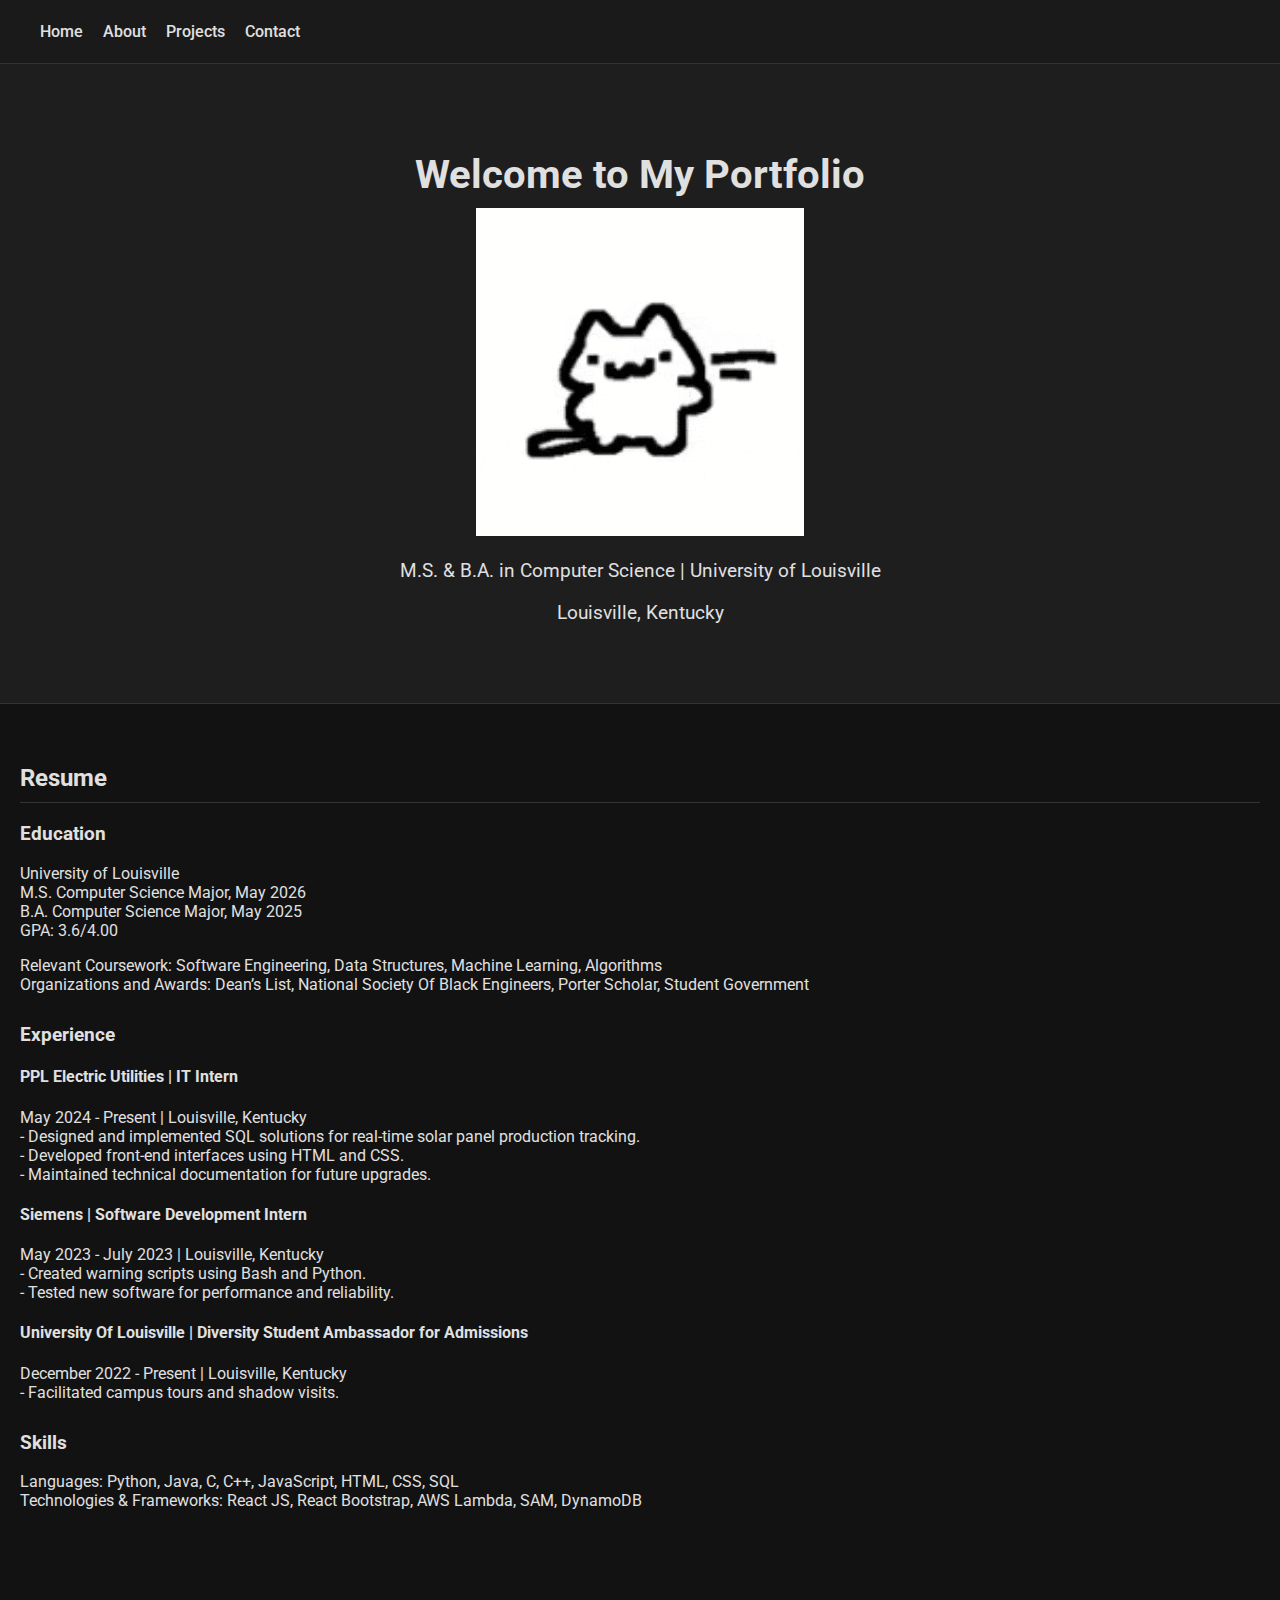
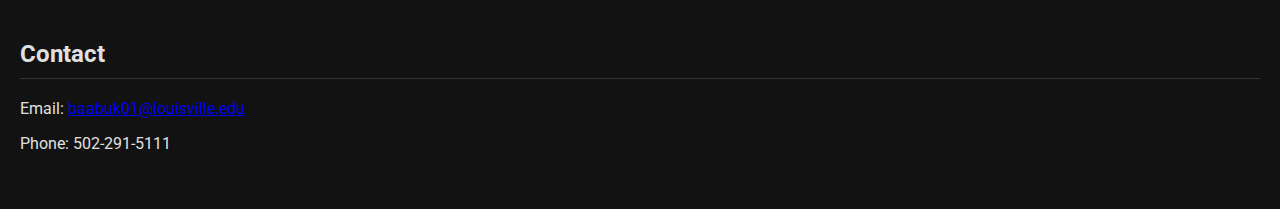
<file: index.html>
<!DOCTYPE html>
<html lang="en">
<head>
  <meta charset="UTF-8" />
  <meta name="viewport" content="width=device-width, initial-scale=1.0" />
  <title>Portfolio</title>
  <link rel="stylesheet" href="style.css" />
  <link href="https://fonts.googleapis.com/css2?family=Roboto:wght@400;500;700&display=swap" rel="stylesheet">
  <link rel="stylesheet" href="https://cdnjs.cloudflare.com/ajax/libs/font-awesome/6.0.0-beta3/css/all.min.css" 
    integrity="sha512-Fo3rlrZj/k7ujTTXRNGlp6bAHLV8B0hEXZ9f/wmP6t0fJK4t6G2yRrhZ9uM9ycLlmfFSJKm+CVvPUG3k82lG4g==" 
    crossorigin="anonymous" referrerpolicy="no-referrer" />
</head>
<body>
  <header>
    <nav>
      <!-- <div class="logo">Portfolio</div> -->
      <ul>
        <li><a href="index.html">Home</a></li>
        <li><a href="about.html">About</a></li>
        <li><a href="projects.html">Projects</a></li>
        <li><a href="#contact">Contact</a></li>
      </ul>
      <div class="social">
        <a href="https://github.com/Binyamln" target="_blank"><i class="fab fa-github"></i></a>
        <a href="https://www.linkedin.com/in/binyamin-abukar-1974a3229/" target="_blank"><i class="fab fa-linkedin"></i></a>
        <a href="https://www.instagram.com/your-instagram/" target="_blank"><i class="fab fa-instagram"></i></a>
      </div>
    </nav>
  </header>
  
  <main>
    <section class="hero">
      <h1>Welcome to My Portfolio</h1>
      <img src="cat.gif" alt="Cat GIF" class="cat-gif">
      <p>M.S. &amp; B.A. in Computer Science | University of Louisville</p>
      <p>Louisville, Kentucky</p>
    </section>
    
    <section id="resume">
      <h2>Resume</h2>
      <div class="resume-section">
        <h3>Education</h3>
        <p>
          University of Louisville<br />
          M.S. Computer Science Major, May 2026<br />
          B.A. Computer Science Major, May 2025<br />
          GPA: 3.6/4.00
        </p>
        <p>
          Relevant Coursework: Software Engineering, Data Structures, Machine Learning, Algorithms<br />
          Organizations and Awards: Dean’s List, National Society Of Black Engineers, Porter Scholar, Student Government
        </p>
      </div>
      <div class="resume-section">
        <h3>Experience</h3>
        <h4>PPL Electric Utilities | IT Intern</h4>
        <p>
          May 2024 - Present | Louisville, Kentucky<br />
          - Designed and implemented SQL solutions for real-time solar panel production tracking.<br />
          - Developed front-end interfaces using HTML and CSS.<br />
          - Maintained technical documentation for future upgrades.
        </p>
        <h4>Siemens | Software Development Intern</h4>
        <p>
          May 2023 - July 2023 | Louisville, Kentucky<br />
          - Created warning scripts using Bash and Python.<br />
          - Tested new software for performance and reliability.
        </p>
        <h4>University Of Louisville | Diversity Student Ambassador for Admissions</h4>
        <p>
          December 2022 - Present | Louisville, Kentucky<br />
          - Facilitated campus tours and shadow visits.
        </p>
      </div>
      <div class="resume-section">
        <h3>Skills</h3>
        <p>
          Languages: Python, Java, C, C++, JavaScript, HTML, CSS, SQL<br />
          Technologies &amp; Frameworks: React JS, React Bootstrap, AWS Lambda, SAM, DynamoDB
        </p>
      </div>
    </section>
    
    <section id="contact">
      <h2>Contact</h2>
      <p>Email: <a href="mailto:baabuk01@louisville.edu">baabuk01@louisville.edu</a></p>
      <p>Phone: 502-291-5111</p>
    </section>
  </main>
</body>
</html>
</file>
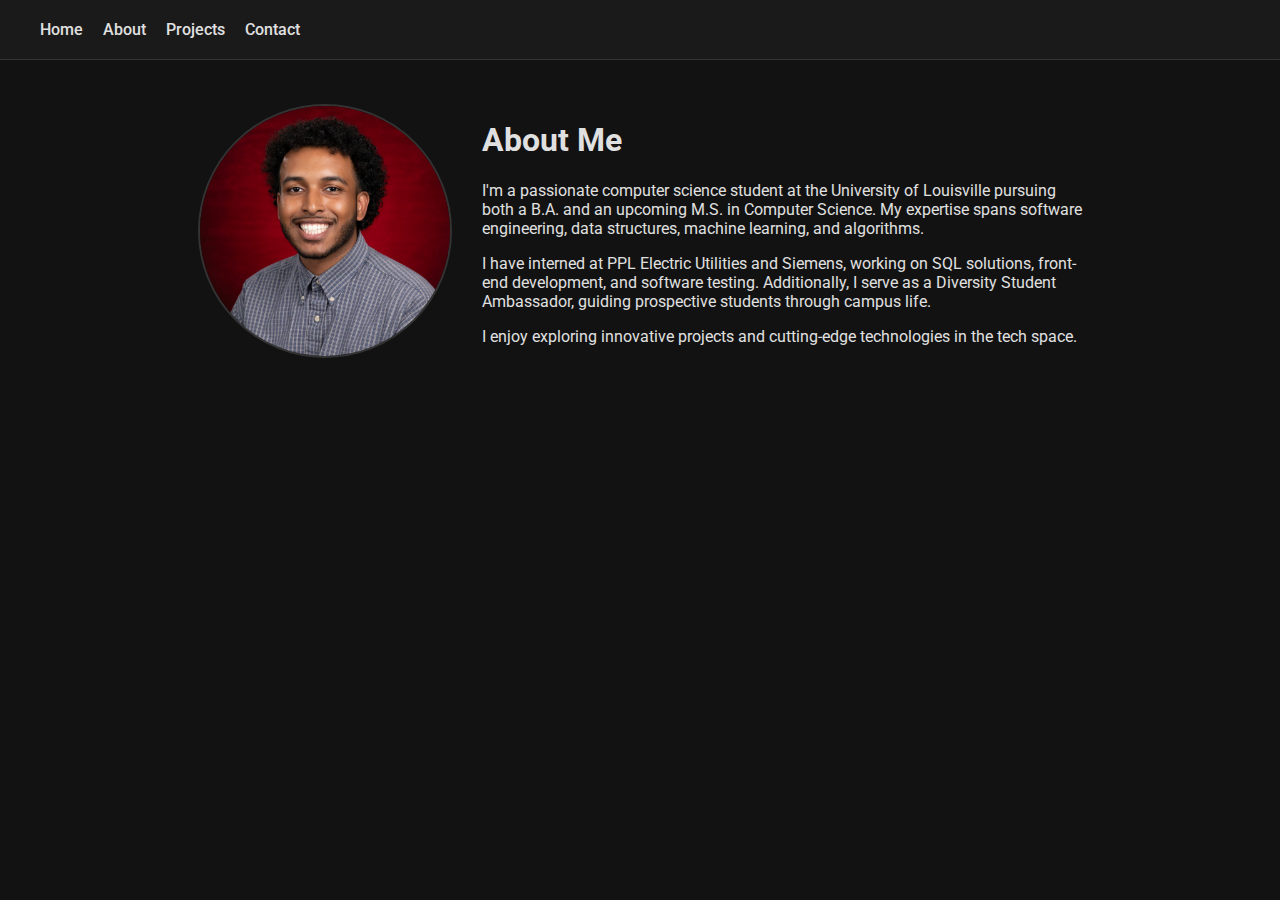
<file: about.html>
<!DOCTYPE html>
<html lang="en">
<head>
  <meta charset="UTF-8" />
  <meta name="viewport" content="width=device-width, initial-scale=1.0" />
  <title>About - Portfolio</title>
  <link rel="stylesheet" href="style.css" />
  <link href="https://fonts.googleapis.com/css2?family=Roboto:wght@400;500;700&display=swap" rel="stylesheet">
</head>
<body>
  <header>
    <nav>
      <ul>
        <li><a href="index.html">Home</a></li>
        <li><a href="about.html">About</a></li>
        <li><a href="projects.html">Projects</a></li>
        <li><a href="index.html#contact">Contact</a></li>
      </ul>
    </nav>
  </header>
  
  <main>
    <section class="about">
      <img src="profile.jpg" alt="Profile Photo" class="profile-photo" />
      <div class="about-text">
        <h1>About Me</h1>
        <p>
          I'm a passionate computer science student at the University of Louisville pursuing both a B.A. and an upcoming M.S. in Computer Science. My expertise spans software engineering, data structures, machine learning, and algorithms.
        </p>
        <p>
          I have interned at PPL Electric Utilities and Siemens, working on SQL solutions, front-end development, and software testing. Additionally, I serve as a Diversity Student Ambassador, guiding prospective students through campus life.
        </p>
        <p>
          I enjoy exploring innovative projects and cutting-edge technologies in the tech space.
        </p>
      </div>
    </section>
  </main>
</body>
</html>
</file>
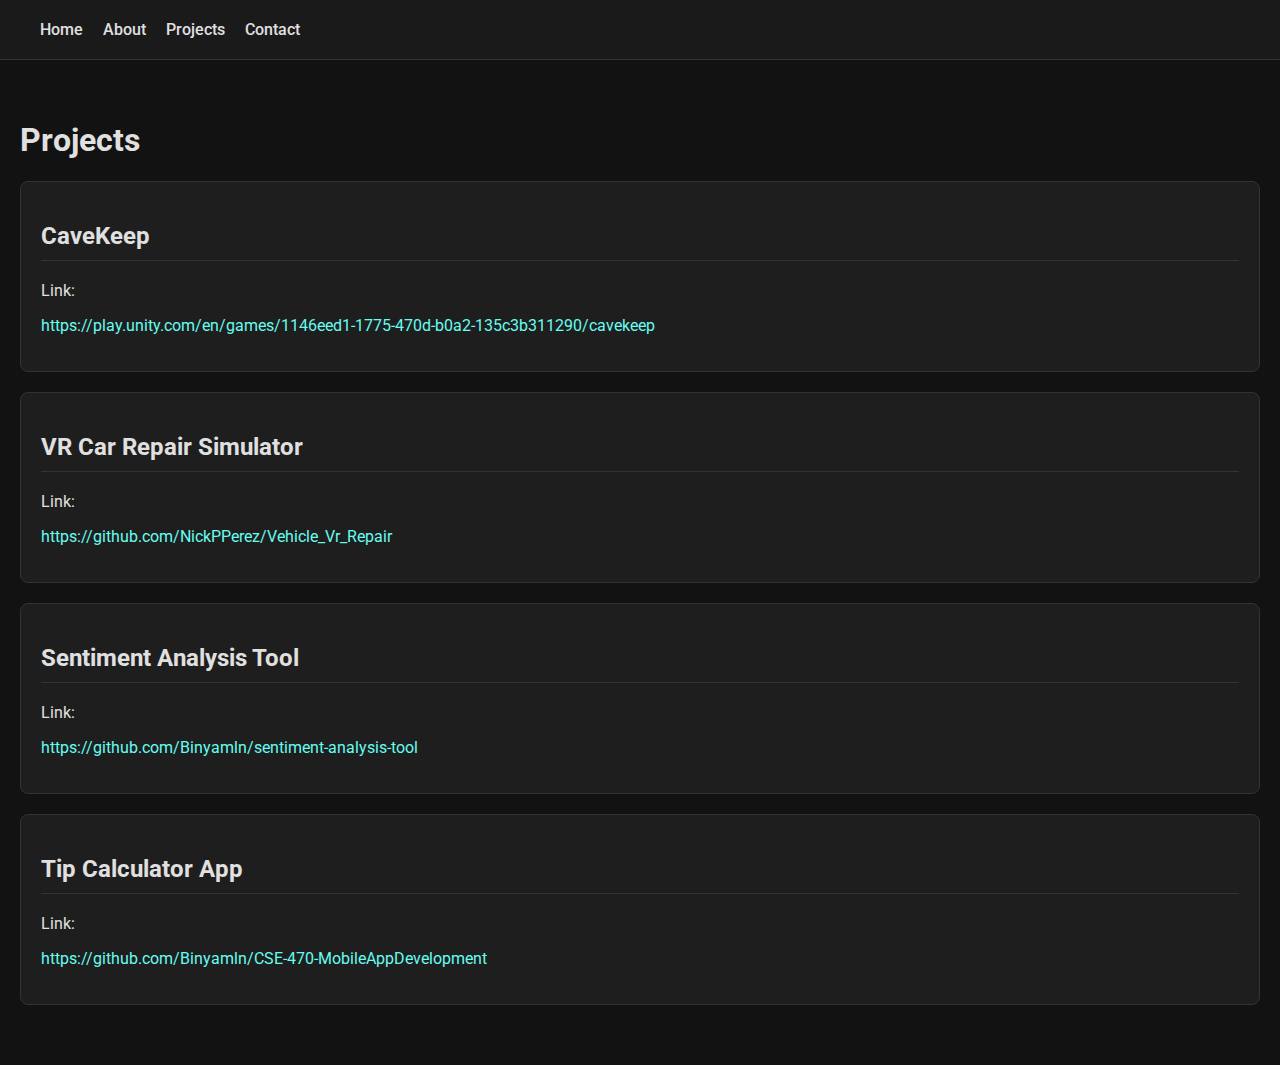
<file: projects.html>
<!DOCTYPE html>
<html lang="en">
<head>
  <meta charset="UTF-8" />
  <meta name="viewport" content="width=device-width, initial-scale=1.0" />
  <title>Projects - Portfolio</title>
  <link rel="stylesheet" href="style.css" />
  <link href="https://fonts.googleapis.com/css2?family=Roboto:wght@400;500;700&display=swap" rel="stylesheet">
</head>
<body>
  <header>
    <nav>
      <ul>
        <li><a href="index.html">Home</a></li>
        <li><a href="about.html">About</a></li>
        <li><a href="projects.html">Projects</a></li>
        <li><a href="index.html#contact">Contact</a></li>
      </ul>
    </nav>
  </header>
  
  <main>
    <section class="projects">
      <h1>Projects</h1>
      
      <div class="project-item">
        <h2>CaveKeep</h2>
        <p>Link:</p>
        <p><a href="https://play.unity.com/en/games/1146eed1-1775-470d-b0a2-135c3b311290/cavekeep" target="_blank">https://play.unity.com/en/games/1146eed1-1775-470d-b0a2-135c3b311290/cavekeep</a></p>
      </div>
      
      <div class="project-item">
        <h2>VR Car Repair Simulator</h2>
        <p>Link:</p>
        <p><a href="https://github.com/NickPPerez/Vehicle_Vr_Repair" target="_blank">https://github.com/NickPPerez/Vehicle_Vr_Repair</a></p>
      </div>
      
      <div class="project-item">
        <h2>Sentiment Analysis Tool</h2>
        <p>Link:</p>
        <p><a href="https://github.com/Binyamln/sentiment-analysis-tool" target="_blank">https://github.com/Binyamln/sentiment-analysis-tool</a></p>
      </div>
      
      <div class="project-item">
        <h2>Tip Calculator App</h2>
        <p>Link:</p>
        <p><a href="https://github.com/Binyamln/CSE-470-MobileAppDevelopment" target="_blank">https://github.com/Binyamln/CSE-470-MobileAppDevelopment</a></p>
      </div>
    </section>
  </main>
</body>
</html>
</file>
<file: style.css>
/* Base Styles */
body {
    margin: 0;
    font-family: 'Roboto', sans-serif;
    background-color: #121212;  /* Dark background */
    color: #e0e0e0;             /* Light gray text */
  }
  
  /* Header & Navigation */
  header {
    background-color: #1a1a1a;  /* Dark header */
    padding: 20px;
    border-bottom: 1px solid #333;
  }
  
  nav {
    display: flex;
    justify-content: space-between;
    align-items: center;
  }
  
  nav .logo {
    font-size: 1.8em;
    font-weight: 700;
    color: #e0e0e0;
  }
  
  nav ul {
    list-style: none;
    margin: 0;
    padding: 0;
    display: flex;
  }
  
  nav ul li {
    margin-left: 20px;
  }
  
  nav ul li a {
    color: #e0e0e0;
    text-decoration: none;
    font-weight: 500;
  }
  
  nav ul li a:hover {
    color: #66fcf1; /* Light cyan accent */
  }
  
  /* Social Icons */
  .social a {
    color: #e0e0e0;
    margin-left: 10px;
    font-size: 1.2em;
  }
  
  /* Hero Section */
  .hero {
    text-align: center;
    padding: 60px 20px;
    background: #1e1e1e;  /* Darker grey */
    border-bottom: 1px solid #333;
  }
  
  .hero h1 {
    font-size: 2.5em;
    margin-bottom: 10px;
  }
  
  .hero p {
    font-size: 1.2em;
  }
  
  /* Sections */
  section {
    padding: 40px 20px;
  }
  
  h2 {
    border-bottom: 1px solid #333;
    padding-bottom: 10px;
    margin-bottom: 20px;
  }
  
  /* Resume Section */
  .resume-section {
    margin-bottom: 30px;
  }
  
  /* About Section */
  .about {
    display: flex;
    flex-wrap: wrap;
    align-items: center;
    justify-content: center;
    padding: 40px;
  }
  
  .profile-photo {
    max-width: 250px;
    border-radius: 50%;
    margin-right: 30px;
    border: 2px solid #333;
  }
  
  .about-text {
    max-width: 600px;
  }
  
  /* Project Items */
  .project-item {
    background: #1e1e1e;
    border: 1px solid #333;
    padding: 20px;
    margin-bottom: 20px;
    border-radius: 8px;
  }
  
  .project-item a {
    color: #66fcf1;
    text-decoration: none;
  }
  
  .project-item a:hover {
    text-decoration: underline;
  }
  
  /* Preformatted text for commands/examples */
  pre {
    background: #121212;
    border: 1px solid #333;
    padding: 10px;
    overflow-x: auto;
    color: #e0e0e0;
  }
</file>
